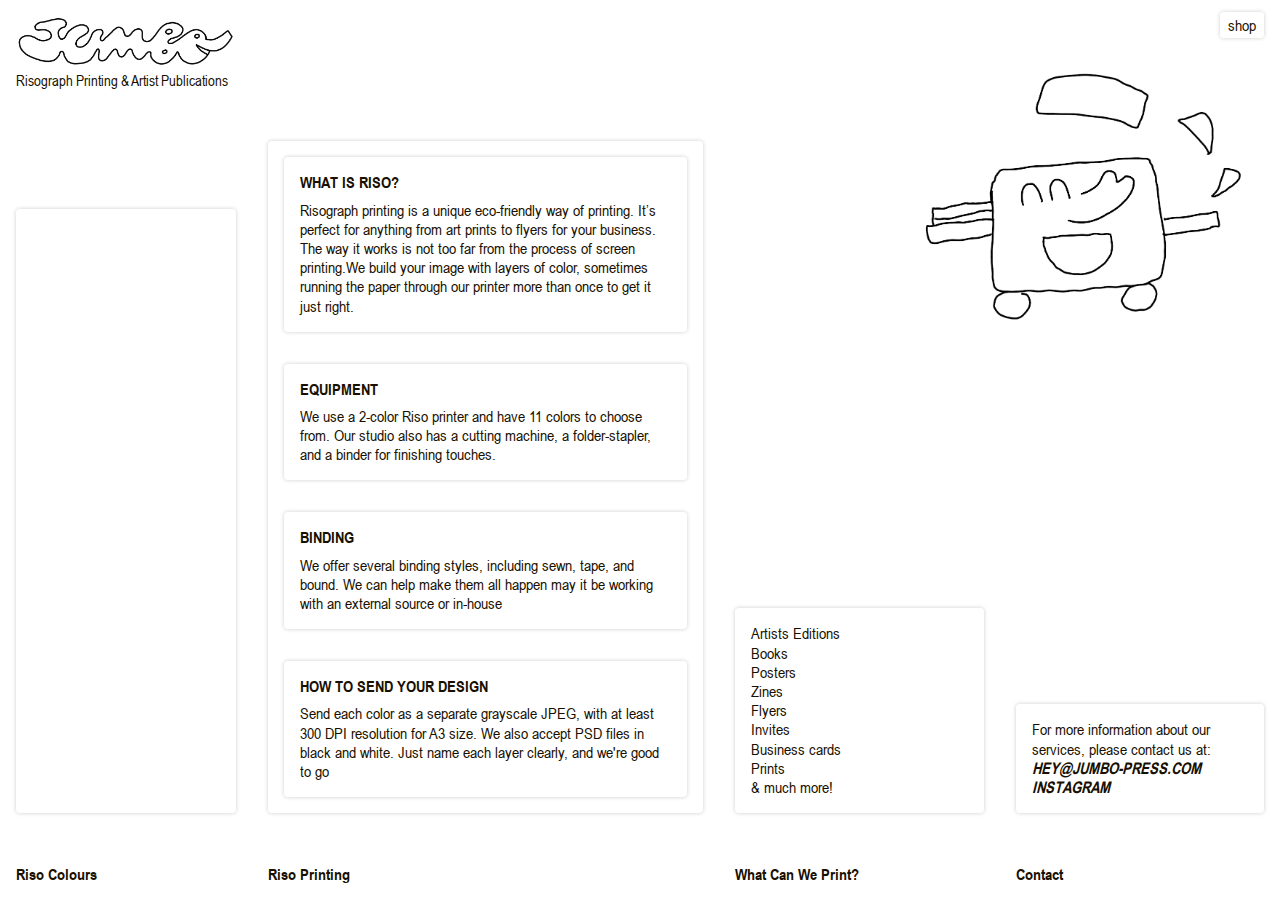
<file: index.html>
<!doctype html>
<html>
	<head>
		<meta charset="utf-8">
		<meta name="generator" content="SuperHi">
		<meta http-equiv="X-UA-Compatible" content="IE=edge">
		<meta name="viewport" content="width=device-width, initial-scale=1">
		<title>Jumbo Press Risograph Printer</title>

		<!-- HTML Meta Tags -->
		<title>Risograph Printing & Artists Editions</title>
		<meta name="description" content="Jumbo Press is a Risograph Printing Service & Artists Editions in Barcelona">

		<!-- Google / Search Engine Tags -->
		<meta itemprop="name" content="Risograph Printing & Artists Editions Barcelona">
		<meta itemprop="description" content="Jumbo Press is a Risograph Printing Service & Artists Editions Barcelona">
		<meta itemprop="image" content="https://www.pinterest.co.uk/pin/860539441283444185/">

		<!-- Facebook Meta Tags -->
		<meta property="og:url" content="https://jumbo-press.com">
		<meta property="og:type" content="website">
		<meta property="og:title" content="Risograph Printing & Artists Editions Barcelona">
		<meta property="og:description" content="Jumbo Press is a Risograph Printing Service & Artists Editions Barcelona">
		<meta property="og:image" content="https://www.pinterest.co.uk/pin/860539441283444185/">

		<!-- Twitter Meta Tags -->
		<meta name="twitter:card" content="summary_large_image">
		<meta name="twitter:title" content="Risograph Printing & Artists Editions Barcelona">
		<meta name="twitter:description" content="Jumbo Press is a Risograph Printing Service & Artists Editions Barcelona">
		<meta name="twitter:image" content="https://www.pinterest.co.uk/pin/860539441283444185/">

		<link rel="stylesheet" href="_base.css">
		<link rel="stylesheet" href="style.css">
		<link rel="apple-touch-icon" sizes="180x180" href="/apple-touch-icon.png">
		<link rel="icon" type="image/png" sizes="32x32" href="favicon-32x32.png">
		<link rel="icon" type="image/png" sizes="16x16" href="favicon-16x16.png">
	</head>
	<body>
		<header>
			<div>
				<img src="logo-header.png" alt="logo jumbo press" class="logo">
				<p class="tagline">Risograph Printing & Artist Publications</p>
			</div>
			<div>
				<a href="https://shop.jumbo-press.com/">shop</a>
			</div>
		</header>
		<div class="illu">
			<img src="printer-illu.png" alt="printer illustration">
		</div>
		<main>
			<h2>Riso Colours</h2>
			<div class="colors">							
				<div class="color" style="background-color: #F93B00" data-hex="#F93B00"></div>
				<div class="color" style="background-color: #01A458" data-hex="#01A458"></div>
				<div class="color" style="background-color: #0078BF" data-hex="#0078BF"></div>
				<div class="color" style="background-color: #AC936E" data-hex="#AC936E"></div>
				<div class="color" style="background-color: #000000" data-hex="#000000"></div>
				<div class="color" style="background-color: #FFE800" data-hex="#FFE800"></div>
				<div class="color" style="background-color: #FF7477" data-hex="#FF7477"></div>
				<div class="color" style="background-color: #FF48B0" data-hex="#FF48B0"></div>
				<div class="color" style="background-color: #5EC8E5" data-hex="#5EC8E5"></div>
				<div class="color" style="background-color: #44D62C" data-hex="#44D62C"></div>
				<div class="color" style="background-color: #765BA7" data-hex="#765BA7"></div>
			</div>
			<h2>Riso Printing</h2>
			<div class="printing">
				<div>
					<h3>What is riso?</h3>
					<p>Risograph printing is a unique eco-friendly way of printing. It’s perfect for anything from art
						prints to flyers for your business. The way it works is not too far from the process of screen
						printing.We build your image with layers of color, sometimes running the paper through our printer more than once to get it just right.</p>
				</div>
				<div>
					<h3>Equipment</h3>
					<p>We use a 2-color Riso printer and have 11 colors to choose from. Our studio also has a cutting machine, a folder-stapler, and a binder for finishing touches.</p>
				</div>
				<div>
					<h3>Binding</h3>
					<p>We offer several binding styles, including sewn, tape, and bound. We
						can help make them all happen may it be working with an external source or in-house</p>
				</div>
				<div>
					<h3>How to Send Your Design</h3>
					<p>Send each color as a separate grayscale JPEG, with at least 300 DPI resolution for A3 size. We also accept PSD files in black and white. Just name each layer clearly, and we're good to go</p>
				</div>
			</div>
			<h2>What can we print?</h2>
			<div class="what">
					<ul>
						<li>
							Artists Editions
						</li>
						<li>
							Books
						</li>
						<li>
							Posters
						</li>
						<li>
							Zines
						</li>
						<li>
							Flyers
						</li>
						<li>
							Invites
						</li>
						<li>
							Business cards
						</li>
						<li>
							Prints
						</li>
						<li>
							& much more!
						</li>
					</ul>
			</div>
			<h2>Contact</h2>
			<div class="contact">
				For more information about our services, please contact us at:
				<a href="mailto:hey@jumbo-press.com">hey@jumbo-press.com</a><br>
				<a href="https://www.instagram.com/jumbopress/">Instagram</a>
			</div>
		</main>

		<footer>
			<ul>
				<li class="colors">
					Riso Colours
				</li>
				<li class="printing">
					Riso Printing
				</li>
				<li class="what">
					What can we print?
				</li>
				<li class="contact">
					Contact
				</li>
			</ul>	
		</footer>

		<script src="copy.js"></script>
	</body>
</html>
</file>
<file: _base.css>
html, body, div, span, applet, object, iframe,
h1, h2, h3, h4, h5, h6, p, blockquote, pre,
a, abbr, acronym, address, big, cite, code,
del, dfn, em, img, ins, kbd, q, s, samp,
small, strike, strong, sub, sup, tt, var,
b, u, i, center,
dl, dt, dd, ol, ul, li,
fieldset, form, label, legend,
table, caption, tbody, tfoot, thead, tr, th, td,
article, aside, canvas, details, embed,
figure, figcaption, footer, header, hgroup,
menu, nav, output, ruby, section, summary,
time, mark, audio, video {
  margin: 0;
  padding: 0;
  border: 0;
  font-size: 100%;
  font: inherit;
  vertical-align: baseline;
}

article, aside, details, figcaption, figure,
footer, header, hgroup, menu, nav, section {
  display: block;
}
body {
  line-height: 1;
}
ol, ul {
  list-style: none;
}
blockquote, q {
  quotes: none;
}
blockquote:before, blockquote:after,
q:before, q:after {
  content: '';
  content: none;
}
table {
  border-collapse: collapse;
  border-spacing: 0;
}

img, iframe {
  vertical-align: bottom;
  max-width: 100%;
}

input, textarea, select {
  font: inherit;
}

* {
  -webkit-box-sizing: border-box;
  -moz-box-sizing: border-box;
  box-sizing: border-box;
  -webkit-font-smoothing: antialiased;
  text-rendering: optimizeLegibility;
}
</file>
<file: style.css>
@font-face {
  font-family: "Arial Narrow";
  src: url("arialnarrow.static.woff") format("woff");
  font-weight: 400;
  font-style: regular;
  font-display: swap;
}

@font-face {
  font-family: "Arial Narrow Bold";
  src: url("arialnarrow_bold.static.woff") format("woff");
  font-weight: 700;
  font-style: regular;
  font-display: swap;
}


::selection, ::-moz-selection {
  background-color: #2E7175;

}

:root {
  min-height: 100%;
  height: 100%;
}

/* body */

body {
  margin: 0;
  padding: 16px;
  font-family: 'Arial Narrow', sans-serif;
  line-height: 1.2;
  /* background-color:#EBEAE8; */
  color: #180F00;
  display: flex;
  flex-direction: column;
  height: 100%;
  justify-content: space-between;
}


img.logo{
  max-width: 220px;
  height: auto;
}

.tagline{
  font-size: 15px;
  margin-top: 4px;
}

a {
  text-decoration: none;
  color: #180F00;
  cursor: pointer;
  transition: color 0.3s ease, background-color 0.3s ease;
  font-style: italic;
}

a:hover {
  background-color: #2E7175;
  color: #fff;
}
a:focus {
  outline: 2px solid #2E7175; /* Add a focus ring for accessibility */
}

h1, h2, h3 {
  text-transform: uppercase;
  font-family: "Arial Narrow Bold", sans-serif;
}

main {
  display: grid;
  grid-template-columns: repeat(12, 1fr);
  grid-gap: 32px;
  align-items: end;
}

.colors{
  grid-column: 1 / 2;
}

li.colors{
  display: flex;
  justify-content: flex-start;
  width: 220px;
}

.printing {
  grid-column: 2 / 7;
}

li.printing {
  display: flex;
  justify-content: flex-start;
}

.what {
  grid-column: 7 / 10;

}

li.what{
  display: flex;
  justify-content: flex-start;
}

 .contact {
  grid-column: 10 / 13;
}

.contact a {
  font-family: "Arial Narrow Bold", sans-serif;
  text-transform: uppercase;
}

li.contact{
  display: flex;
  justify-content: flex-start;
}

main div{
  box-shadow: 0 0 4px rgba(0,0,0,.2);
  padding: 16px;
  background-color: #fff;
  border-radius: 4px;
}

main > div.blurred {
  filter: blur(2px);
  transition: filter 0.3s ease;
}


main .colors{
  gap: 4px;
  display: grid;
  grid-template-columns: repeat(2, 1fr);
}

main .printing  {
  display: flex;
  flex-direction: column;
  gap: 32px;

}


main .printing div{
  display: flex;
  flex-direction: column;
  gap: 8px;
}

footer ul{
  display: grid;
  grid-template-columns: repeat(12, 1fr);
  font-family: "Arial Narrow Bold", sans-serif;
  text-transform: capitalize;
  grid-gap: 32px;
}

footer ul li {
  cursor: default;
}


.color {
  width: 92px; /* Adjust the width as needed */
  height: 92px; /* Adjust the height as needed */
  position: relative;
  cursor: pointer;
  opacity: 0; /* Start with hidden elements */
  animation: fadeIn 0.5s ease forwards;
}

.color:nth-child(1) { animation-delay: 0.2s; }
.color:nth-child(2) { animation-delay: 0.4s; }
.color:nth-child(3) { animation-delay: 0.6s; }
.color:nth-child(4) { animation-delay: 0.8s; }
.color:nth-child(5) { animation-delay: 1s; }
.color:nth-child(6) { animation-delay: 1.2s; }
.color:nth-child(7) { animation-delay: 1.4s; }
.color:nth-child(8) { animation-delay: 1.6s; }
.color:nth-child(9) { animation-delay: 1.8s; }
.color:nth-child(10) { animation-delay: 2s; }
.color:nth-child(11) { animation-delay: 2.2s; }



/* Styles for the hex code text */
.color::after {
  content: ''; /* Initially empty content */
  position: absolute;
  left: 50%;
  top: 50%;
  transform: translate(-50%, -50%);
  color: #fff; /* Text color, can be adjusted based on background brightness */
  font-size: 16px; /* Adjust the font size as needed */
  opacity: 0;
  transition: opacity 0.3s ease;
}

/* Styles when hovering over the color boxes */
.color:hover::after {
  content: attr(data-hex); /* Display the hex code on hover */
  opacity: 1; /* Make the text fully visible */
}

.illu{
  position: absolute;
  max-width: 333px;
  top: 64px;
  right: 32px;
}

main h2{
  display: none;
}

header{
  display: flex;
  justify-content: space-between;
  align-items: flex-start;
  z-index: 10;
}

header a{
  font-style: normal;
  transition: color ease .5s;
  padding: 4px 8px;
  border-radius: 4px;
  box-shadow: 0 0 4px rgba(0,0,0,.2);
  background-color: #fff;
}


/* Media Query for Mobile Devices */
@media screen and (max-width: 912px) {
  .tagline{
    font-size: 16px;
  }
  body{
    font-size: 16px;
  }
  img.logo{
    max-width: 85%;
  }
  /* Stack main content vertically */
  main {
    display: block;
  }

  main h2{
    display: block;
    margin-bottom: 16px;
  }

  /* Adjust grid columns for mobile */
  .colors, .printing, .what, .contact {
    grid-column: 1 / -1; /* Take full width */
  }

  header, main .colors, main .printing, main .what, main .contact {
    margin-bottom: 20px; /* Add some space between sections */
  }

  main .colors{
    display: grid;
    grid-template-columns: repeat(4, 1fr);
    gap: 16px;
  }
  

  footer ul, .illu  {
    display: none;
  }

}



/* Further Media Query for Very Small Screens (like small smartphones) */
@media screen and (max-width: 480px) {
  body {
    padding: 16px; /* Reduce padding on very small screens */
  }

  main .colors{
    display: grid;
    grid-template-columns: repeat(3, 1fr);
  }

  .color {
    width: 100%;
    height: 100px;
  }
}


@keyframes fadeIn {
  from {
      opacity: 0;
      transform: translateY(20px); /* Optional: adds a slight vertical rise */
  }
  to {
      opacity: 1;
      transform: translateY(0);
  }
}
</file>
